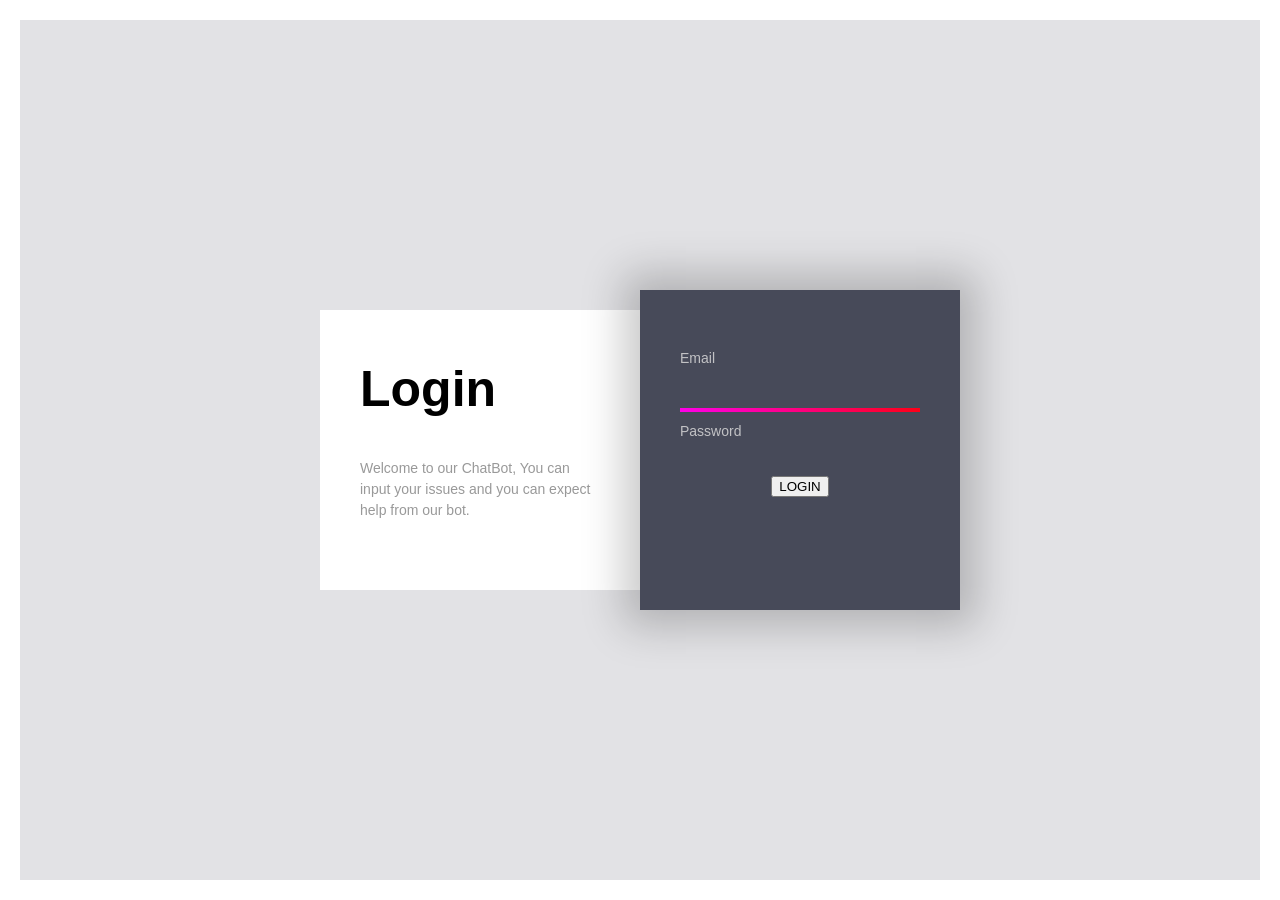
<file: login.html>
<!DOCTYPE html>
<html>
  <head>
    <meta charset="utf-8" />
    <meta http-equiv="X-UA-Compatible" content="IE=edge" />
    <title></title>
    <meta name="description" content="" />
    <meta name="viewport" content="width=device-width, initial-scale=1" />
    <link rel="stylesheet" href="/logincss.css" />
  </head>
  <body>
    <div class="page">
      <div class="container">
        <div class="left">
          <div class="login">Login</div>
          <div class="eula">
            Welcome to our ChatBot, You can input your issues and you can expect help from our bot.
          </div>
          <p>  </p>
        </div>
        <div class="right">
          <svg viewBox="0 0 320 300">
            <defs>
              <linearGradient
                inkscape:collect="always"
                id="linearGradient"
                x1="13"
                y1="193.49992"
                x2="307"
                y2="193.49992"
                gradientUnits="userSpaceOnUse"
              >
                <stop style="stop-color: #ff00ff" offset="0" id="stop876" />
                <stop style="stop-color: #ff0000" offset="1" id="stop878" />
              </linearGradient>
            </defs>
            <path
              d="m 40,120.00016 239.99984,-3.2e-4 c 0,0 24.99263,0.79932 25.00016,35.00016 0.008,34.20084 -25.00016,35 -25.00016,35 h -239.99984 c 0,-0.0205 -25,4.01348 -25,38.5 0,34.48652 25,38.5 25,38.5 h 215 c 0,0 20,-0.99604 20,-25 0,-24.00396 -20,-25 -20,-25 h -190 c 0,0 -20,1.71033 -20,25 0,24.00396 20,25 20,25 h 168.57143"
            />
          </svg>
          <div class="form">
            <label for="email">Email</label>
            <input type="email" id="email" />
            <label for="password">Password</label>
            <input type="password" id="password" />
            <center><button id="myButton" class="float-left submit-button">
              LOGIN
           </center> </button>
          </div>
        </div>
      </div>
    </div>

    <script src="/loginjs.js" async defer></script>
  </body>
</html>
</file>
<file: logincss.css>
@import url("https://rsms.me/inter/inter-ui.css");
::selection {
  background: #2d2f36;
}
::-webkit-selection {
  background: #2d2f36;
}
::-moz-selection {
  background: #2d2f36;
}
body {
  background: white;
  font-family: "Inter UI", sans-serif;
  margin: 0;
  padding: 20px;
}
.page {
  background: #e2e2e5;
  display: flex;
  flex-direction: column;
  height: calc(100% - 40px);
  position: absolute;
  place-content: center;
  width: calc(100% - 40px);
}
@media (max-width: 767px) {
  .page {
    height: auto;
    margin-bottom: 20px;
    padding-bottom: 20px;
  }
}
.container {
  display: flex;
  height: 320px;
  margin: 0 auto;
  width: 640px;
}
@media (max-width: 767px) {
  .container {
    flex-direction: column;
    height: 630px;
    width: 320px;
  }
}
.left {
  background: white;
  height: calc(100% - 40px);
  top: 20px;
  position: relative;
  width: 50%;
}
@media (max-width: 767px) {
  .left {
    height: 100%;
    left: 20px;
    width: calc(100% - 40px);
    max-height: 270px;
  }
}
.login {
  font-size: 50px;
  font-weight: 900;
  margin: 50px 40px 40px;
}
.eula {
  color: #999;
  font-size: 14px;
  line-height: 1.5;
  margin: 40px;
}
.right {
  background: #474a59;
  box-shadow: 0px 0px 40px 16px rgba(0, 0, 0, 0.22);
  color: #f1f1f2;
  position: relative;
  width: 50%;
}
@media (max-width: 767px) {
  .right {
    flex-shrink: 0;
    height: 100%;
    width: 100%;
    max-height: 350px;
  }
}
svg {
  position: absolute;
  width: 320px;
}
path {
  fill: none;
  stroke: url(#linearGradient);
  stroke-width: 4;
  stroke-dasharray: 240 1386;
}
.form {
  margin: 40px;
  position: absolute;
}
label {
  color: #c2c2c5;
  display: block;
  font-size: 14px;
  height: 16px;
  margin-top: 20px;
  margin-bottom: 5px;
}
input {
  background: transparent;
  border: 0;
  color: #f2f2f2;
  font-size: 20px;
  height: 30px;
  line-height: 30px;
  outline: none !important;
  width: 100%;
}
input::-moz-focus-inner {
  border: 0;
}
#submit {
  color: #707075;
  margin-top: 40px;
  transition: color 300ms;
}
#submit:focus {
  color: #f2f2f2;
}
#submit:active {
  color: #d0d0d2;
}
</file>
